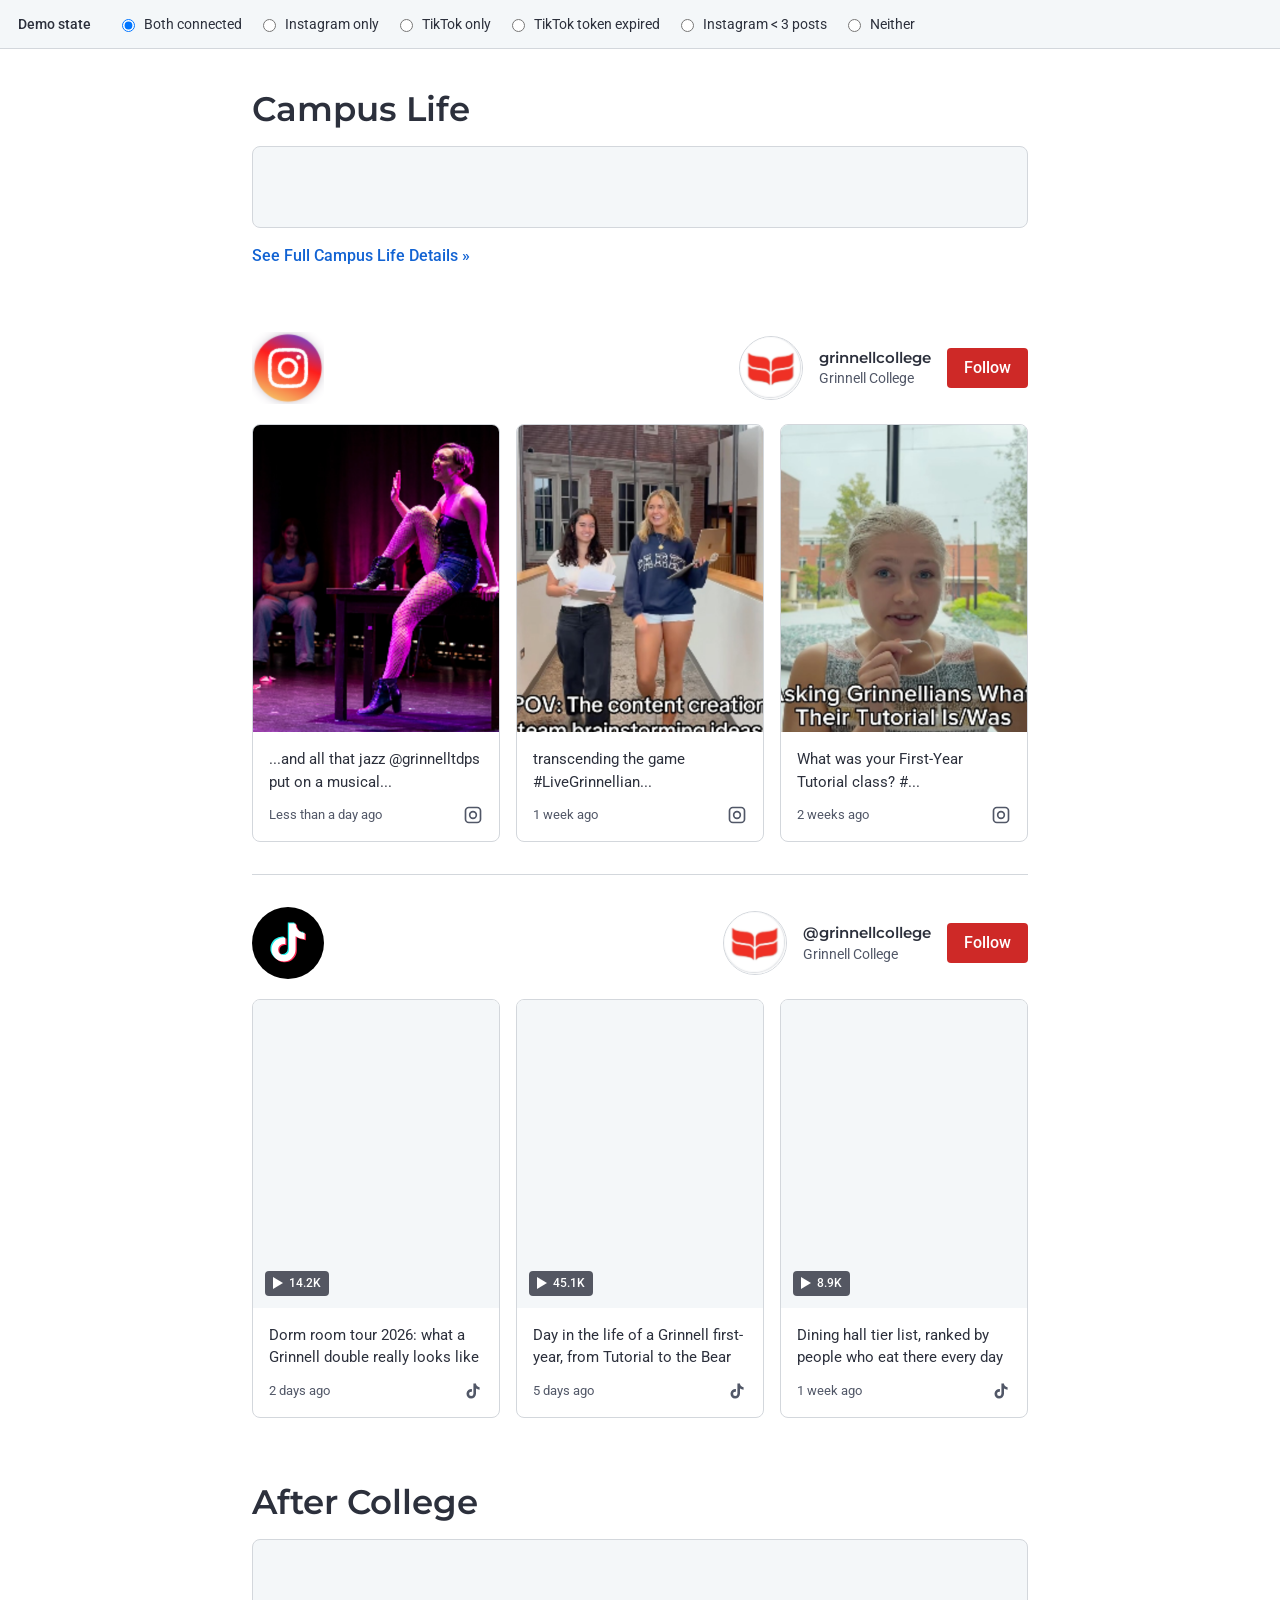
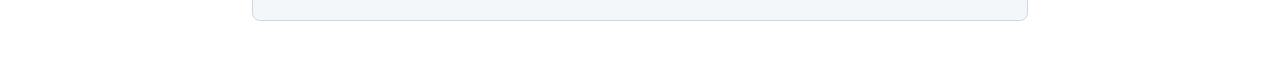
<file: src/school-socials/demo/index.html>
<!DOCTYPE html>
<html lang="en">
<head>
<meta charset="utf-8">
<meta name="viewport" content="width=device-width, initial-scale=1">
<title>School Socials Demo</title>
<link rel="stylesheet" href="../../../project/_ds/m-u-i-current-u-s-news-design-system-740152ae-4cf8-4805-9096-d1859c7a6281/styles.css">
<link rel="stylesheet" href="../school-socials.css">
<style>
  body { background: #fff; }
  .demo-controls {
    display: flex; flex-wrap: wrap; gap: 8px 16px; align-items: center;
    padding: 12px 16px; border-bottom: 1px solid var(--usn-gray15);
    background: var(--usn-gray05); font-size: 14px;
  }
  .demo-controls legend { font-weight: 500; float: left; margin-right: 8px; }
  .demo-controls fieldset { border: 0; margin: 0; padding: 0; display: flex; flex-wrap: wrap; gap: 4px 16px; }
  .demo-controls label { display: inline-flex; gap: 6px; align-items: center; cursor: pointer; }
  /* Stand-in for the profile page: main column 776px. */
  .demo-page { max-width: 776px; margin: 0 auto; padding: 40px 24px; display: flex; flex-direction: column; gap: 64px; }
  .demo-section { display: flex; flex-direction: column; gap: 16px; }
  .demo-section h2 { font-size: 34px; line-height: 1.2; }
  .demo-box { height: 80px; border: 1px solid var(--usn-gray15); border-radius: 8px; background: var(--usn-gray05); }
  .demo-link { font-weight: 500; }
  @media (max-width: 767px) {
    .demo-page { padding: 24px 16px 32px; gap: 48px; }
    .demo-section { gap: 12px; }
    .demo-section h2 { font-size: 26px; }
    .demo-box { height: 56px; }
  }
</style>
</head>
<body>
  <form class="demo-controls" id="controls">
    <fieldset>
      <legend>Demo state</legend>
      <label><input type="radio" name="state" value="both" checked> Both connected</label>
      <label><input type="radio" name="state" value="ig"> Instagram only</label>
      <label><input type="radio" name="state" value="tt"> TikTok only</label>
      <label><input type="radio" name="state" value="tt-error"> TikTok token expired</label>
      <label><input type="radio" name="state" value="ig-few"> Instagram &lt; 3 posts</label>
      <label><input type="radio" name="state" value="none"> Neither</label>
    </fieldset>
  </form>

  <div class="demo-page">
    <div class="demo-section">
      <h2>Campus Life</h2>
      <div class="demo-box"></div>
      <a class="demo-link" href="#">See Full Campus Life Details »</a>
    </div>

    <div id="school-socials"></div>

    <div class="demo-section">
      <h2>After College</h2>
      <div class="demo-box"></div>
    </div>
  </div>

<script type="module">
  import { mountSchoolSocials } from '../school-socials.js';
  import { buildDemoData } from './data.js';

  const slot = document.getElementById('school-socials');
  const track = (category, action) => console.info('[GA]', category, action);

  function render() {
    const state = new FormData(document.getElementById('controls')).get('state');
    mountSchoolSocials(slot, buildDemoData(state), { track });
  }

  document.getElementById('controls').addEventListener('change', render);
  render();
</script>
</body>
</html>
</file>
<file: project/_ds/m-u-i-current-u-s-news-design-system-740152ae-4cf8-4805-9096-d1859c7a6281/styles.css>
/* U.S. News & World Report — Design System
   Global entry point. Consumers link this one file.
   Import list only — no rules declared here. */

@import "./tokens/fonts.css";
@import "./tokens/colors.css";
@import "./tokens/typography.css";
@import "./tokens/spacing.css";
@import "./tokens/base.css";
@import "./tokens/a11y.css";
</file>
<file: src/school-socials/school-socials.css>
/* School socials — Instagram + TikTok, stacked (BC-5787).
   College profile, Campus Life tab. Built on U.S. News DS tokens; every
   token has a literal fallback so the file also works standalone. */

.ss {
  --ss-black80: var(--usn-black80, #2C303C);
  --ss-gray50: var(--usn-gray50, #515767);
  --ss-gray15: var(--usn-gray15, #D3D7DC);
  --ss-gray05: var(--usn-gray05, #F4F7F9);
  --ss-white: var(--usn-white00, #FFFFFF);
  --ss-blue50: var(--usn-blue50, #1263D3);
  --ss-red50: var(--color-secondary, #CE2927);
  --ss-red50-hover: var(--color-secondary-hover, #B12220);
  --ss-font-heading: var(--font-heading, "Montserrat", sans-serif);
  --ss-font-body: var(--font-body, "Roboto", sans-serif);
  --ss-focus: var(--focus-ring-width, 3px) solid var(--focus-ring-color, #1263D3);
  --ss-focus-offset: var(--focus-ring-offset, 2px);

  /* Divider margin, above and below. */
  --ss-divider-gap: 32px;
  /* Page side padding on mobile; the carousel bleeds through it. */
  --ss-gutter: 16px;

  display: flex;
  flex-direction: column;
  color: var(--ss-black80);
  font-family: var(--ss-font-body);
  min-width: 0;
}

.ss__divider {
  height: 1px;
  margin: var(--ss-divider-gap) 0;
  border: 0;
  background: var(--ss-gray15);
}

/* ---- One network block ---- */

.ss-feed {
  display: flex;
  flex-direction: column;
  gap: 20px;
  min-width: 0;
}

.ss-feed__header {
  display: flex;
  justify-content: space-between;
  align-items: center;
  gap: 16px;
  flex-wrap: wrap;
}

.ss-feed__logo {
  display: block;
  flex: none;
  width: 72px;
  height: 72px;
}

.ss-feed__account {
  display: flex;
  align-items: center;
  gap: 16px;
  min-width: 0;
}

.ss-feed__avatar {
  flex: none;
  width: 64px;
  height: 64px;
  box-sizing: border-box;
  border: 1px solid var(--ss-gray15);
  border-radius: 50%;
  overflow: hidden;
}

.ss-feed__avatar img {
  display: block;
  width: 100%;
  height: 100%;
  object-fit: cover;
}

.ss-feed__names {
  display: flex;
  flex-direction: column;
  gap: 2px;
  min-width: 0;
}

.ss-feed__handle {
  font: 600 15px/1.3 var(--ss-font-heading);
  overflow: hidden;
  text-overflow: ellipsis;
  white-space: nowrap;
}

.ss-feed__name {
  font: 400 14px/1.3 var(--ss-font-body);
  color: var(--ss-gray50);
}

/* Follow: DS Button, contained secondary, medium. */
.ss-follow {
  display: inline-flex;
  align-items: center;
  justify-content: center;
  flex: none;
  box-sizing: border-box;
  padding: 8px 16px;
  border: 1px solid transparent;
  border-radius: var(--radius-1, 4px);
  background: var(--ss-red50);
  color: var(--ss-white);
  font: 500 16px/1.4 var(--ss-font-body);
  white-space: nowrap;
  cursor: pointer;
  text-decoration: none;
  transition: background-color .15s ease;
}

.ss-follow:hover {
  background: var(--ss-red50-hover);
  color: var(--ss-white);
  text-decoration: none;
}

/* ---- Cards ---- */

.ss-feed__track {
  display: grid;
  grid-template-columns: repeat(3, minmax(0, 1fr));
  gap: 16px;
  margin: 0;
  padding: 0;
  list-style: none;
}

.ss-feed__item {
  display: flex;
  min-width: 0;
}

.ss-card {
  display: flex;
  flex-direction: column;
  flex: 1;
  min-width: 0;
  box-sizing: border-box;
  border: 1px solid var(--ss-gray15);
  border-radius: 8px;
  overflow: hidden;
  background: var(--ss-white);
  color: var(--ss-black80);
  text-decoration: none;
}

.ss-card:hover {
  color: var(--ss-black80);
  text-decoration: none;
}

.ss-follow:focus,
.ss-card:focus { outline: none; }

.ss-follow:focus-visible,
.ss-card:focus-visible {
  outline: var(--ss-focus);
  outline-offset: var(--ss-focus-offset);
}

.ss-card__media {
  position: relative;
  aspect-ratio: 4 / 5;
  overflow: hidden;
  background: var(--ss-gray05);
}

.ss-card__media img {
  display: block;
  width: 100%;
  height: 100%;
  object-fit: cover;
  transition: transform .15s ease;
}

.ss-card__views {
  position: absolute;
  left: 12px;
  bottom: 12px;
  display: flex;
  align-items: center;
  gap: 6px;
  padding: 4px 8px;
  border-radius: 4px;
  background: rgba(44, 48, 60, .8);
  color: #fff;
  font: 500 12px/1.4 var(--ss-font-body);
  pointer-events: none;
}

.ss-card__body {
  display: flex;
  flex-direction: column;
  flex: 1;
  gap: 12px;
  padding: 16px;
}

.ss-card__caption {
  display: -webkit-box;
  -webkit-box-orient: vertical;
  -webkit-line-clamp: 2;
  line-clamp: 2;
  overflow: hidden;
  font: 400 15px/1.5 var(--ss-font-body);
}

.ss-card__meta {
  display: flex;
  justify-content: space-between;
  align-items: center;
  margin-top: auto;
  font: 400 13px/1.4 var(--ss-font-body);
  color: var(--ss-gray50);
}

.ss-card__icon {
  display: block;
  flex: none;
  width: 20px;
  height: 20px;
}

.ss-feed__dots { display: none; }

@media (hover: hover) and (min-width: 768px) {
  .ss-card:hover .ss-card__media img { transform: scale(1.02); }
}

/* ---- Mobile ---- */

@media (max-width: 767px) {
  .ss { --ss-divider-gap: 24px; }

  .ss-feed { gap: 0; }

  .ss-feed__header {
    flex-wrap: nowrap;
    justify-content: flex-start;
    gap: 12px;
    margin-bottom: 16px;
  }

  .ss-feed__logo {
    width: 40px;
    height: 40px;
  }

  .ss-feed__account {
    flex: 1;
    gap: 12px;
  }

  .ss-feed__avatar {
    width: 40px;
    height: 40px;
  }

  .ss-feed__names { flex: 1; }
  .ss-feed__handle { font-size: 14px; }
  .ss-feed__name { font-size: 13px; }

  /* DS Button, small. */
  .ss-follow {
    padding: 6px 12px;
    font-size: 14px;
  }

  /* Carousel bleeds to the screen edge; the 5px block padding keeps the
     focus ring from being clipped by the scroller. */
  .ss-feed__track {
    display: flex;
    gap: 12px;
    overflow-x: auto;
    scroll-snap-type: x mandatory;
    scroll-padding: 0 var(--ss-gutter);
    scrollbar-width: none;
    margin: -5px calc(-1 * var(--ss-gutter));
    padding: 5px var(--ss-gutter);
  }

  .ss-feed__track::-webkit-scrollbar { display: none; }

  .ss-feed__item {
    flex: 0 0 80%;
    scroll-snap-align: start;
  }

  .ss-card__body {
    flex: 0 0 auto;
    gap: 8px;
    padding: 12px 14px;
  }

  .ss-card__caption { font: 400 14px/1.45 var(--ss-font-body); }
  .ss-card__meta { font-size: 12px; }
  .ss-card__icon { display: none; }

  .ss-feed__dots {
    display: flex;
    justify-content: center;
    gap: 8px;
    margin-top: 20px;
  }

  .ss-feed__dot {
    width: 8px;
    height: 8px;
    border-radius: 50%;
    background: var(--ss-gray15);
    transition: background .15s;
  }

  .ss-feed__dot.is-active { background: var(--ss-blue50); }
}
</file>
